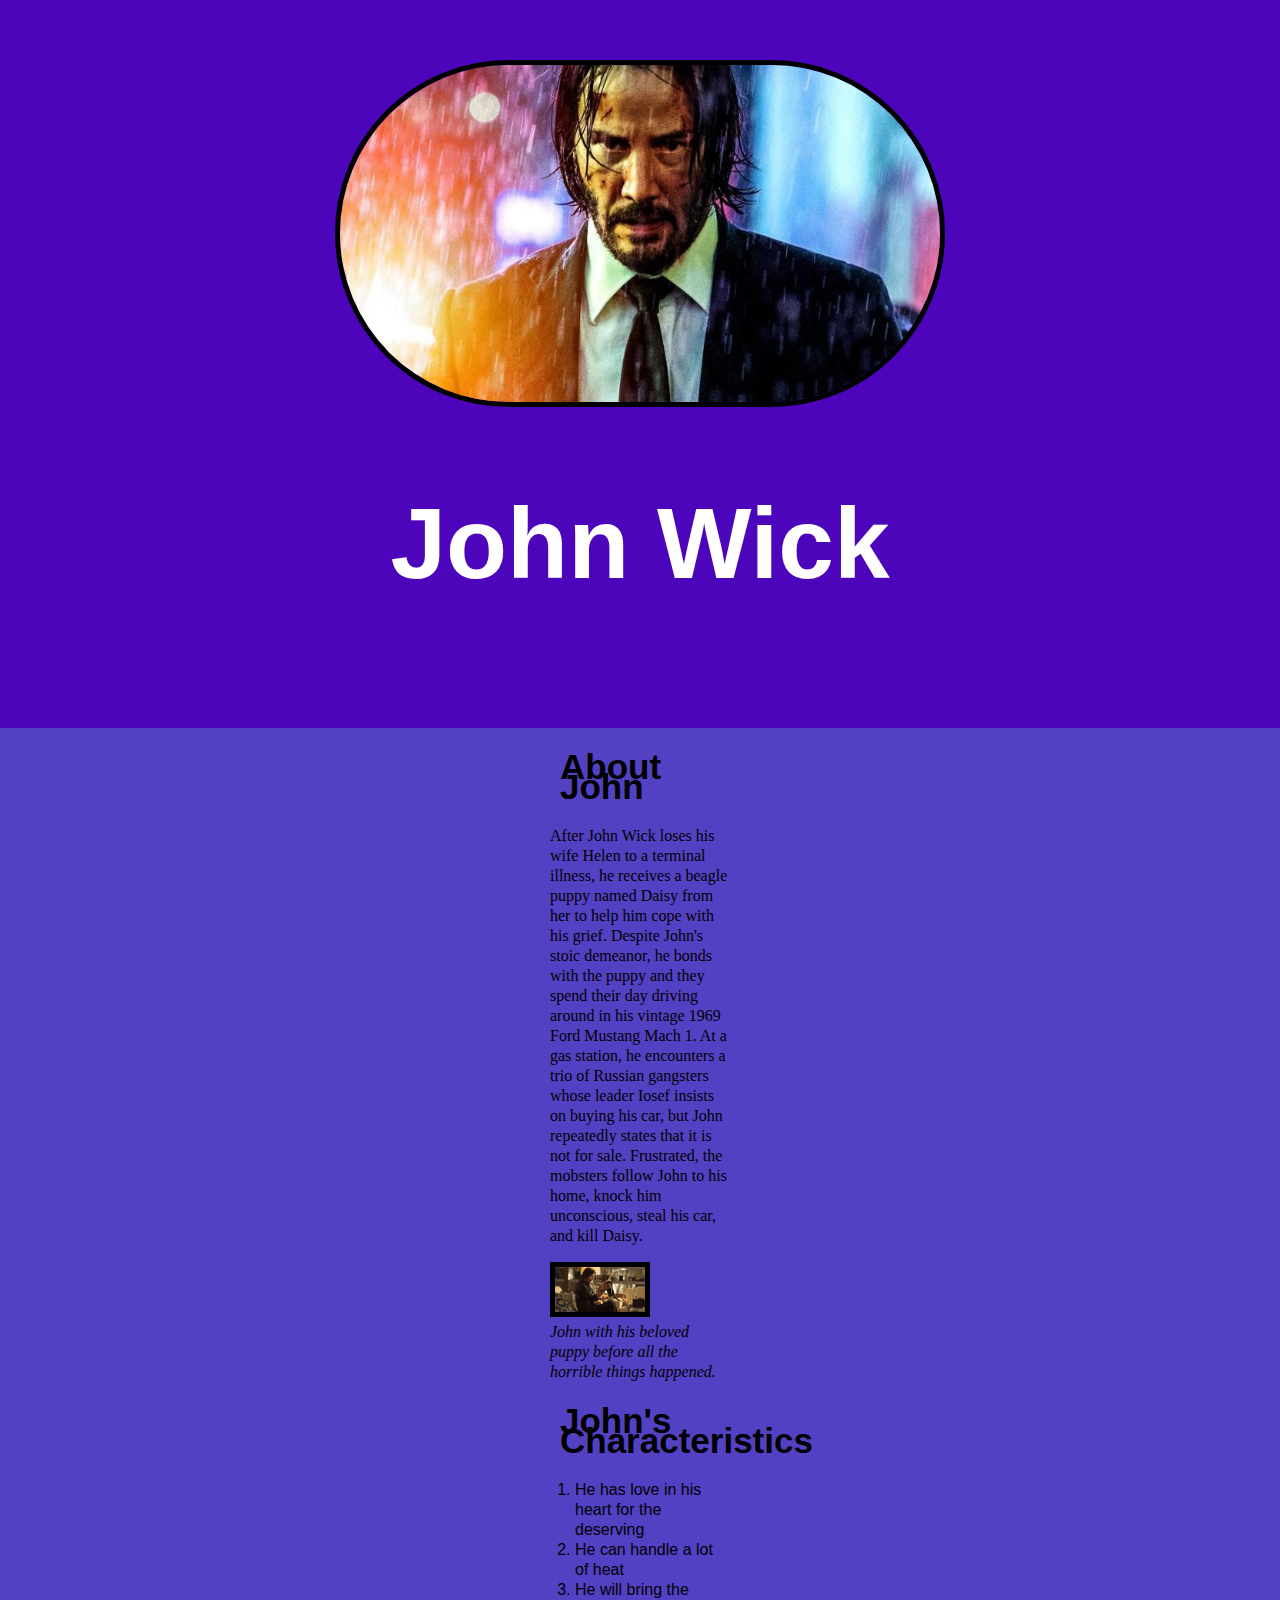
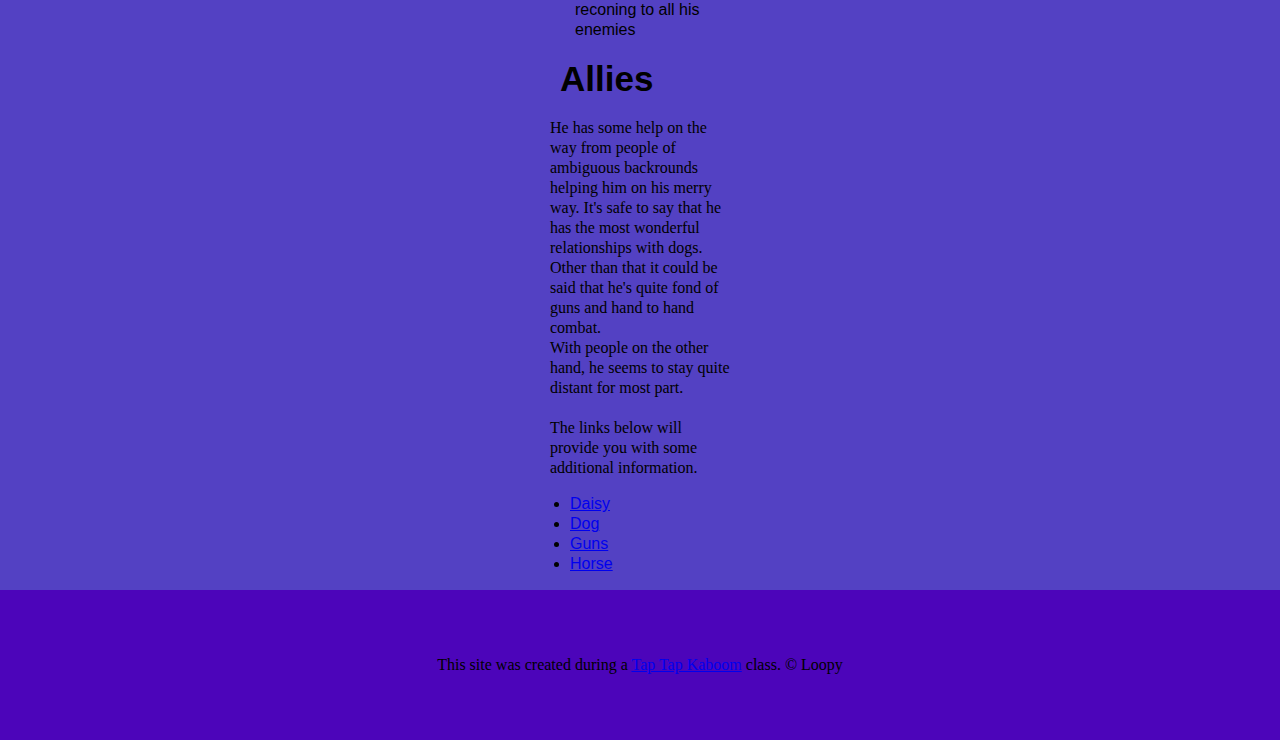
<file: index.html>
<!DOCTYPE html>
<html>
<meta name=”viewport” content=”width=device-width, initial-scale=1″>
<head>
	<title>John Wick</title>
	<link rel="icon" href="img/wick.jpg">
	<link rel="stylesheet" type="text/css" href="css/heros.css">
</head>
<body>
<!-- siin on pealkirja element ja pilt -->
<header>
	<img src="img/wick.jpg">
	<h1>John Wick</h1>

</header>
<!--  Kirjeldus -->
<main>
	<h2>About John</h2>
	<p>After John Wick loses his wife Helen to a terminal illness, he receives a beagle puppy named Daisy from her to help him cope with his grief. Despite John's stoic demeanor, he bonds with the puppy and they spend their day driving around in his vintage 1969 Ford Mustang Mach 1. At a gas station, he encounters a trio of Russian gangsters whose leader Iosef insists on buying his car, but John repeatedly states that it is not for sale. Frustrated, the mobsters follow John to his home, knock him unconscious, steal his car, and kill Daisy.</p>
	<img src="img/puppy.jpg">
	<p class="caption">John with his beloved puppy before all the horrible things happened.</p>


	<!-- Characteristics -->
	<h2>John's Characteristics</h2>
	<ol>
		<li>He has love in his heart for the deserving</li>
		<li>He can handle a lot of heat</li>
		<li>He will bring the reconing to all his enemies</li>

	</ol>

	<!-- Friends -->

	<h2>Allies</h2>
	<p>He has some help on the way from people of ambiguous backrounds helping him on his merry way. It's safe to say that he has the 
	most wonderful relationships with dogs. Other than that it could be said that he's quite fond of guns and hand to hand combat. <br>With people 
on the other hand, he seems to stay quite distant for most part.
<br>
<br>
The links below will provide you with some additional information.
</p>
<ul>
	<li><a target="_blank"href="https://www.youtube.com/watch?v=RgH7P2-liUI">Daisy</a></li>
	<li><a target="_blank"href="https://www.youtube.com/watch?v=j6JEW_PQI58">Dog</a></li>
	<li><a target="_blank"href="https://youtu.be/MUpfO4x8Ch8?t=36">Guns</a></li>
	<li><a target="_blank"href="https://moviepaws.files.wordpress.com/2019/05/johnwick3.horse_.jpg?w=640">Horse</a></li>

</ul>
</main>

<!-- footer element -->
<footer>
	<p>This site was created during a <a target="_blank"href="https://taptapkaboom.com">Tap Tap Kaboom</a> class. &copy;
		Loopy
	</p>
</footer>

</body>
</html>
</file>
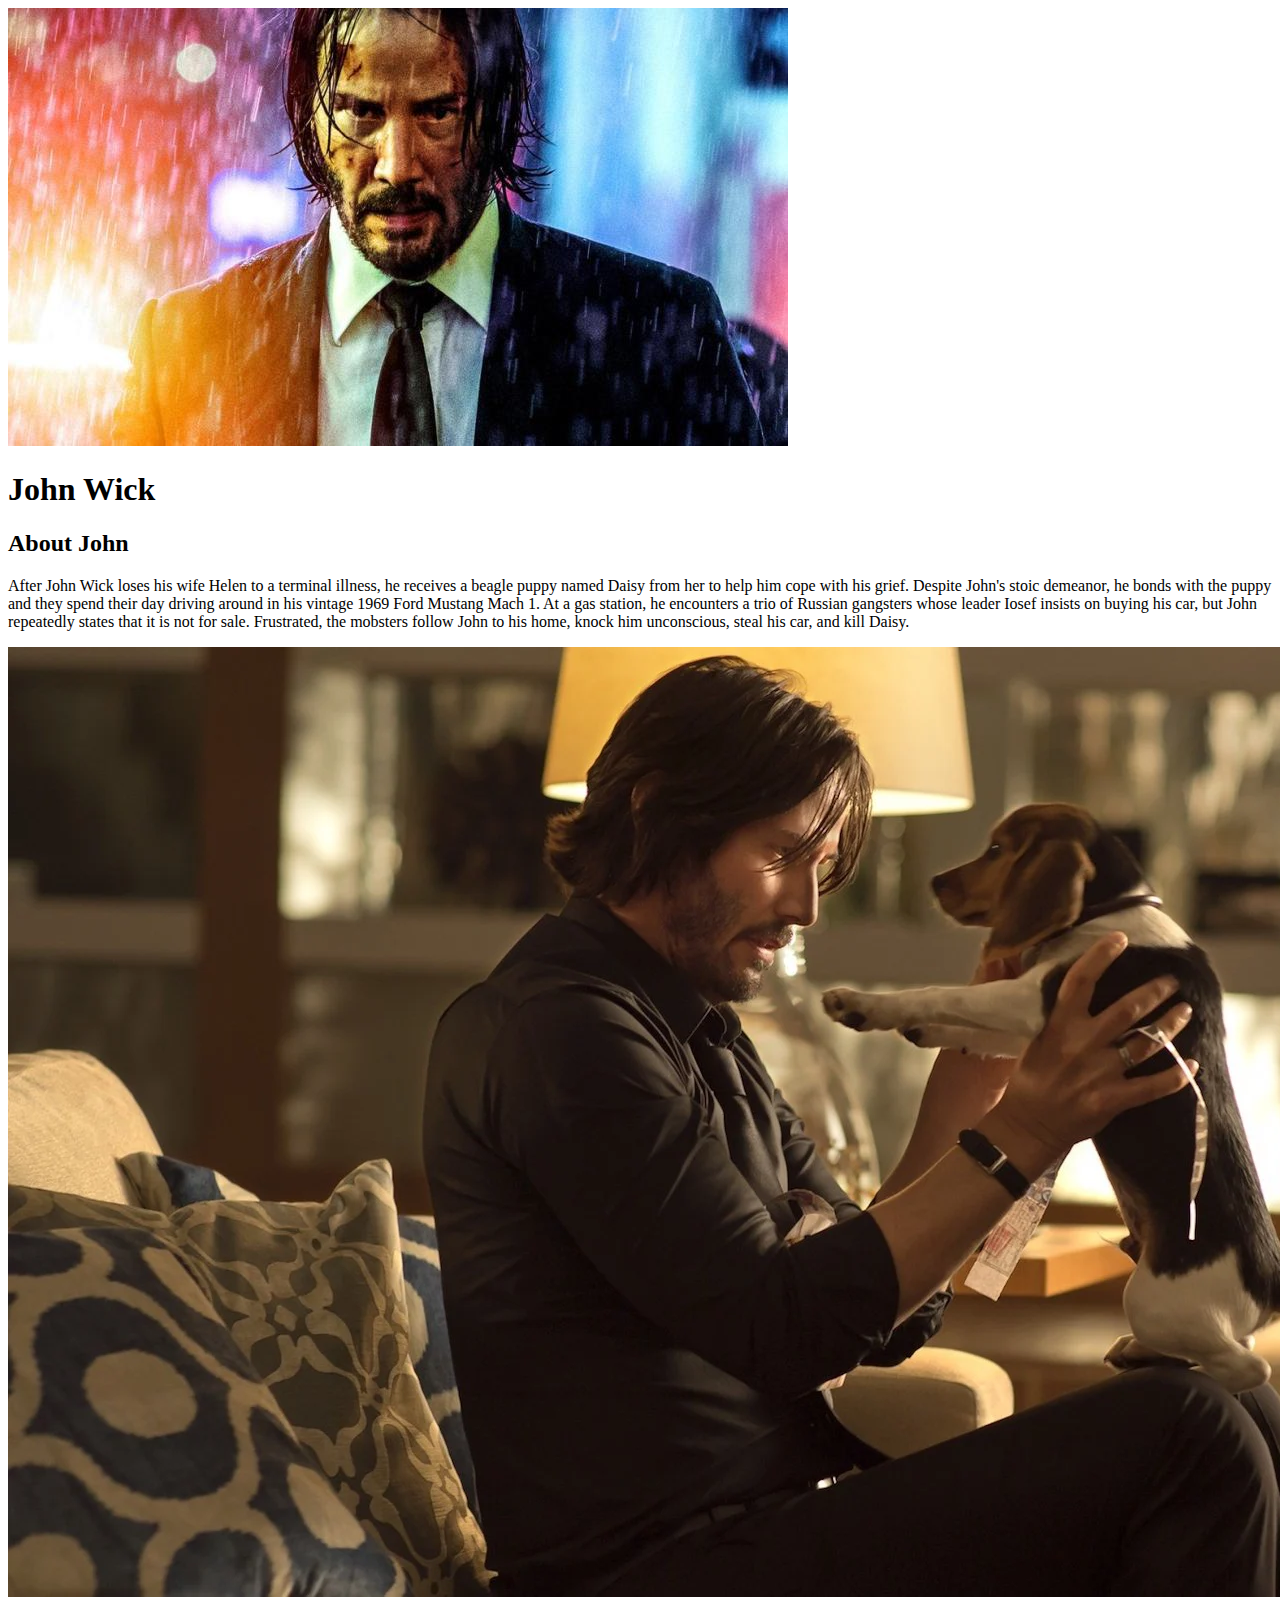
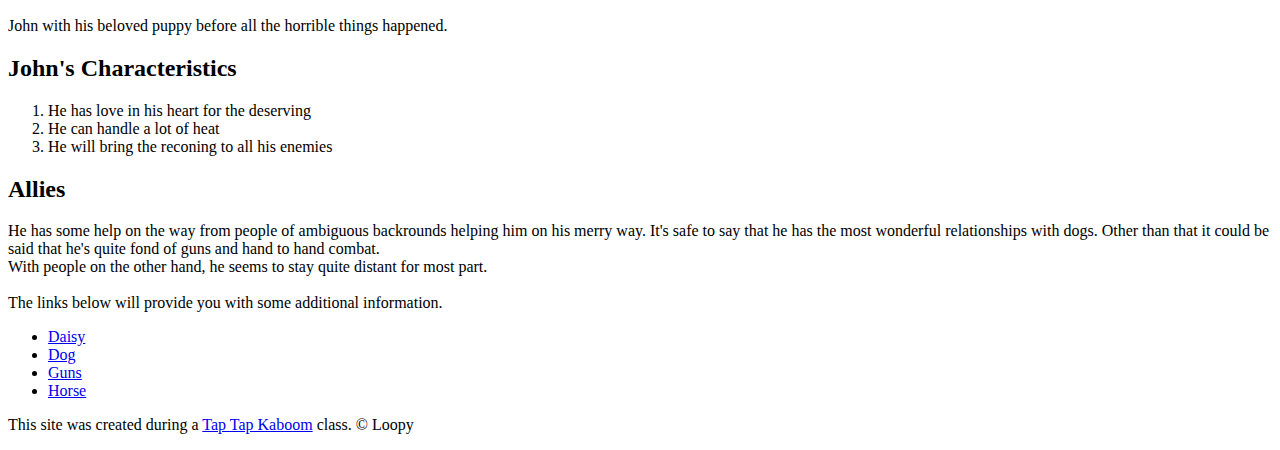
<file: index without css.html>
<!DOCTYPE html>
<html>
<meta name=”viewport” content=”width=device-width, initial-scale=1″>
<head>
	<title>John Wick</title>
	<link rel="icon" href="img/wick.jpg">
	
</head>
<body>
<!-- siin on pealkirja element ja pilt -->
<header>
	<img src="img/wick.jpg">
	<h1>John Wick</h1>

</header>
<!--  Kirjeldus -->
<main>
	<h2>About John</h2>
	<p>After John Wick loses his wife Helen to a terminal illness, he receives a beagle puppy named Daisy from her to help him cope with his grief. Despite John's stoic demeanor, he bonds with the puppy and they spend their day driving around in his vintage 1969 Ford Mustang Mach 1. At a gas station, he encounters a trio of Russian gangsters whose leader Iosef insists on buying his car, but John repeatedly states that it is not for sale. Frustrated, the mobsters follow John to his home, knock him unconscious, steal his car, and kill Daisy.</p>
	<img src="img/puppy.jpg">
	<p class="caption">John with his beloved puppy before all the horrible things happened.</p>


	<!-- Characteristics -->
	<h2>John's Characteristics</h2>
	<ol>
		<li>He has love in his heart for the deserving</li>
		<li>He can handle a lot of heat</li>
		<li>He will bring the reconing to all his enemies</li>

	</ol>

	<!-- Friends -->

	<h2>Allies</h2>
	<p>He has some help on the way from people of ambiguous backrounds helping him on his merry way. It's safe to say that he has the 
	most wonderful relationships with dogs. Other than that it could be said that he's quite fond of guns and hand to hand combat. <br>With people 
on the other hand, he seems to stay quite distant for most part.
<br>
<br>
The links below will provide you with some additional information.
</p>
<ul>
	<li><a target="_blank"href="https://www.youtube.com/watch?v=RgH7P2-liUI">Daisy</a></li>
	<li><a target="_blank"href="https://www.youtube.com/watch?v=j6JEW_PQI58">Dog</a></li>
	<li><a target="_blank"href="https://youtu.be/MUpfO4x8Ch8?t=36">Guns</a></li>
	<li><a target="_blank"href="https://moviepaws.files.wordpress.com/2019/05/johnwick3.horse_.jpg?w=640">Horse</a></li>

</ul>
</main>

<!-- footer element -->
<footer>
	<p>This site was created during a <a target="_blank"href="https://taptapkaboom.com">Tap Tap Kaboom</a> class. &copy;
		Loopy
	</p>
</footer>

</body>
</html>
</file>
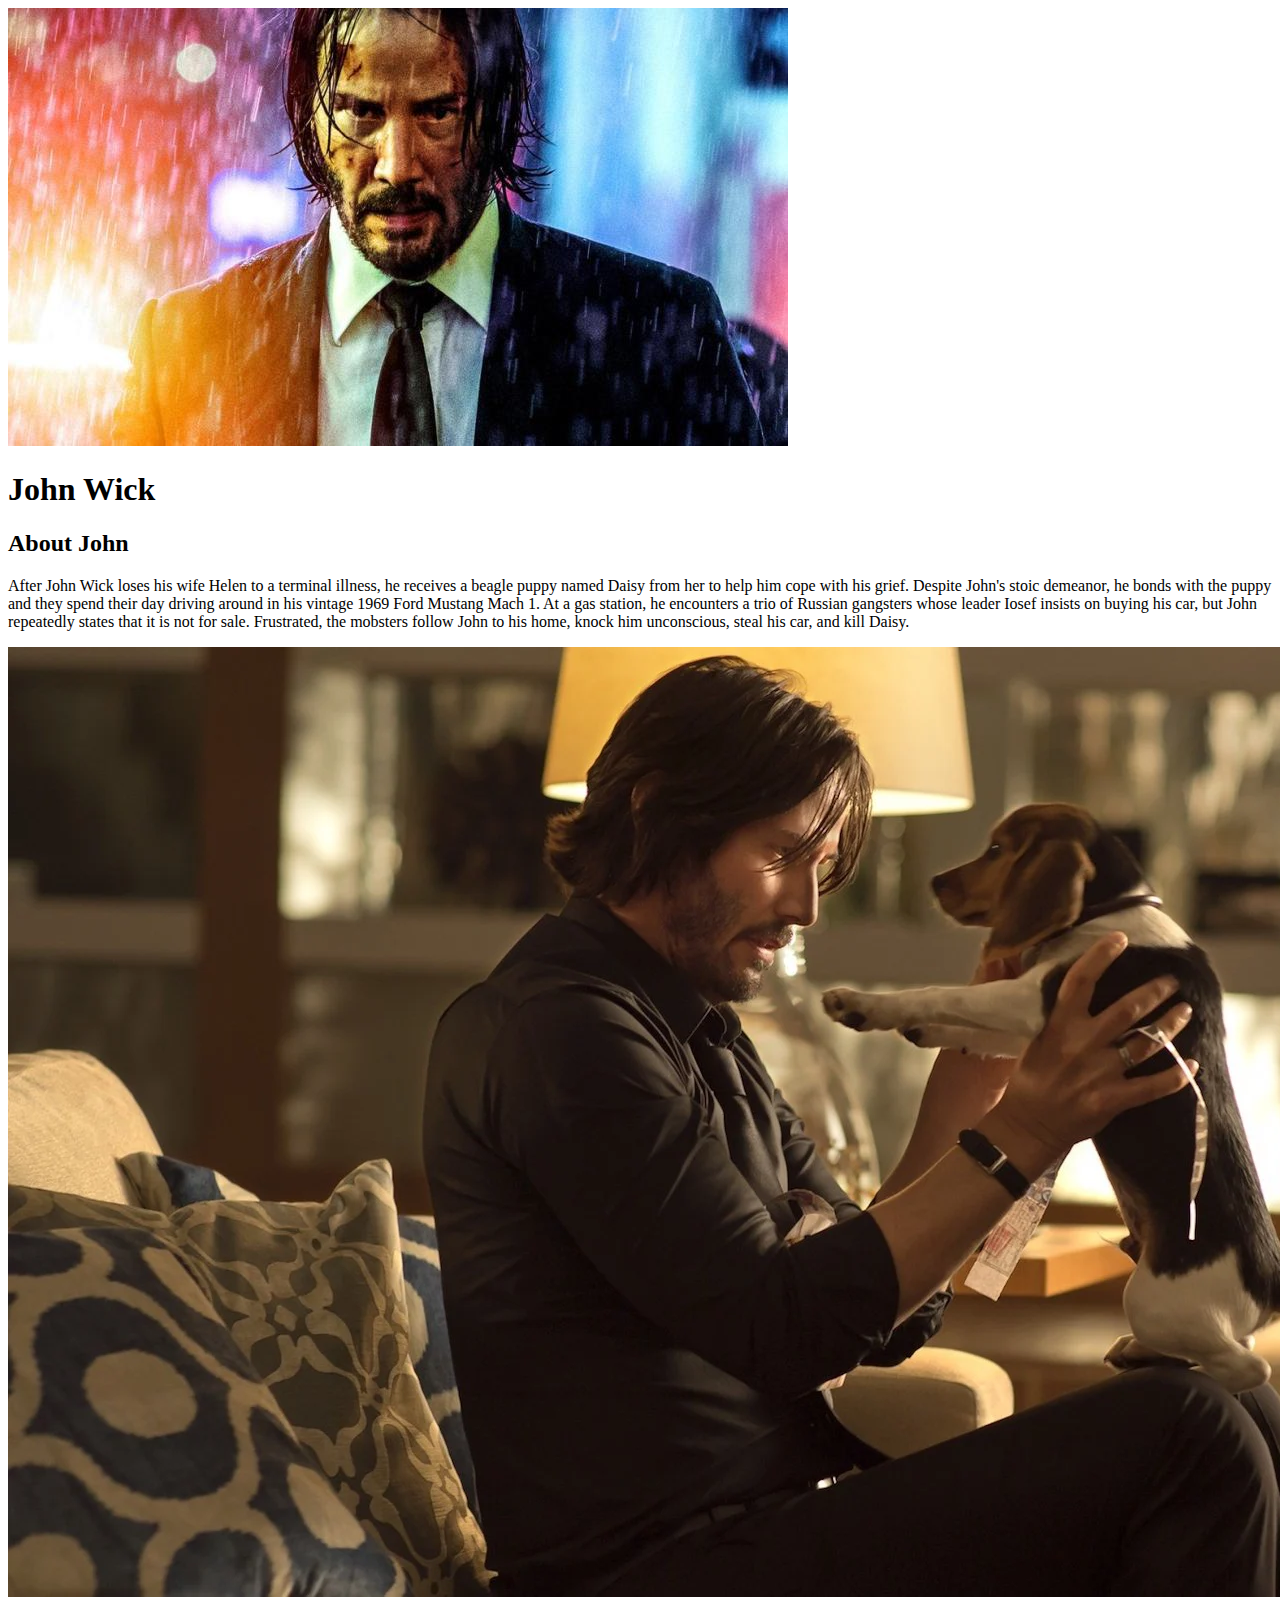
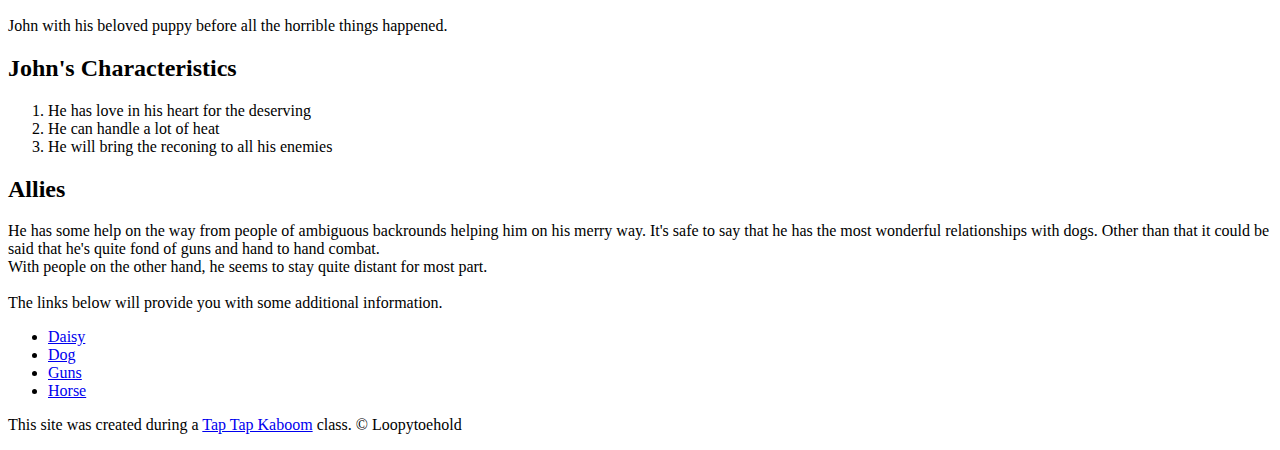
<file: index-without-css.html>
<!DOCTYPE html>
<html>
<meta name=”viewport” content=”width=device-width, initial-scale=1″>
<head>
	<title>John Wick</title>
	<link rel="icon" href="img/wick.jpg">
<!-- lol  no css because we want to see it on mobile
-->
</head>
<body>
<!-- siin on pealkirja element ja pilt -->
<header>
	<img src="img/wick.jpg">
	<h1>John Wick</h1>

</header>
<!--  Kirjeldus -->
<main>
	<h2>About John</h2>
	<p>After John Wick loses his wife Helen to a terminal illness, he receives a beagle puppy named Daisy from her to help him cope with his grief. Despite John's stoic demeanor, he bonds with the puppy and they spend their day driving around in his vintage 1969 Ford Mustang Mach 1. At a gas station, he encounters a trio of Russian gangsters whose leader Iosef insists on buying his car, but John repeatedly states that it is not for sale. Frustrated, the mobsters follow John to his home, knock him unconscious, steal his car, and kill Daisy.</p>
	<img src="img/puppy.jpg">
	<p class="caption">John with his beloved puppy before all the horrible things happened.</p>


	<!-- Characteristics -->
	<h2>John's Characteristics</h2>
	<ol>
		<li>He has love in his heart for the deserving</li>
		<li>He can handle a lot of heat</li>
		<li>He will bring the reconing to all his enemies</li>

	</ol>

	<!-- Friends -->

	<h2>Allies</h2>
	<p>He has some help on the way from people of ambiguous backrounds helping him on his merry way. It's safe to say that he has the 
	most wonderful relationships with dogs. Other than that it could be said that he's quite fond of guns and hand to hand combat. <br>With people 
on the other hand, he seems to stay quite distant for most part.
<br>
<br>
The links below will provide you with some additional information.
</p>
<ul>
	<li><a target="_blank"href="https://www.youtube.com/watch?v=RgH7P2-liUI">Daisy</a></li>
	<li><a target="_blank"href="https://www.youtube.com/watch?v=j6JEW_PQI58">Dog</a></li>
	<li><a target="_blank"href="https://youtu.be/MUpfO4x8Ch8?t=36">Guns</a></li>
	<li><a target="_blank"href="https://moviepaws.files.wordpress.com/2019/05/johnwick3.horse_.jpg?w=640">Horse</a></li>

</ul>
</main>

<!-- footer element -->
<footer>
	<p>This site was created during a <a target="_blank"href="https://taptapkaboom.com">Tap Tap Kaboom</a> class. &copy;
		Loopytoehold
	</p>
</footer>

</body>
</html>
</file>
<file: css/heros.css>
body{
/*vist parandasin vea 2ra*/
	margin: 0;
	font-family: roboto, arial, sans-serif;
	
	
	background-color: #5341C3;
	
}

header{
	background-color: #4C05BA;
	text-align: center;
	padding-top: 60px;
	padding-bottom: 60px;
	font-size: 50px

}

header h1{
	color: white;
	font-family: roboto condensed, arial, sans-serif;
	

}


h2{
	font-size: 35px;
	padding-left: 10px;
	color: black;
	
}

header img{
	border-radius: 250px;
	width: 600px;
	border: 5px solid black;

}



main{
	
	padding: 0 20px;
	line-height: 20px;
	margin: 0 auto;
	padding: 0 550px;



}

main img{
	max-width: 50%;
	border: 5px solid black;

}

main img:hover{
	max-width: 100%;
}

p{
	padding-left: 0px;
	color: black;
	font-family: roboto condensed; 
}

ol{
	padding-left: 25px;
	color: black;
}

ul{
	padding-left: 20px;
	color: black;
}

footer{
	padding-left: 10px;
	color: black;
	text-align: center;
	padding: 50px;
	background-color: #4C05BA;
}

a:hover{
	color: red;
}

p.caption{
	color: black;
	font-style: italic;
	margin-top: 0;
}
</file>
